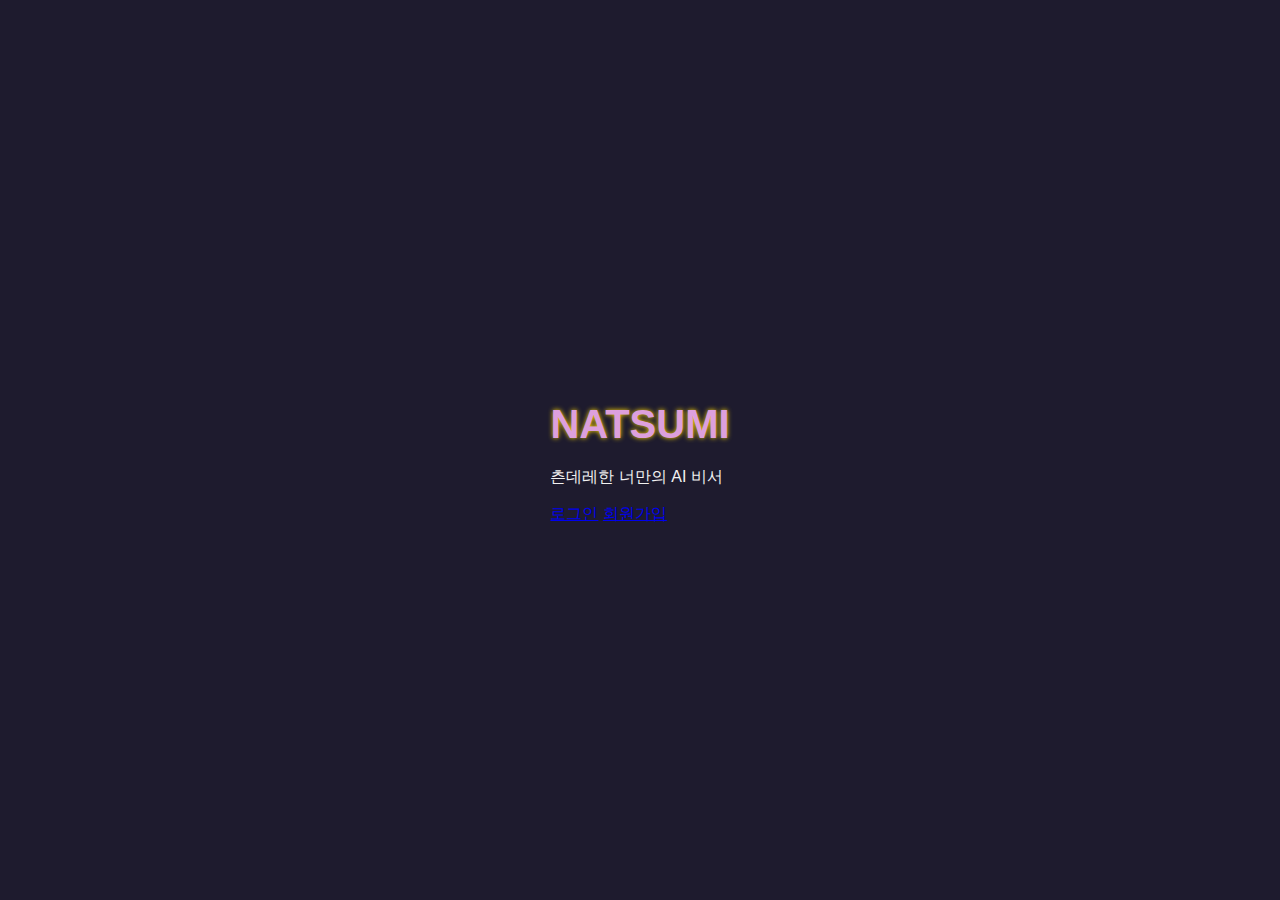
<file: index.html>
<!DOCTYPE html>
<html lang="ko">
<head>
  <meta charset="UTF-8">
  <meta name="viewport" content="width=device-width, initial-scale=1.0">
  <title>NATSUMI AI</title>
  <link rel="stylesheet" href="style.css">
</head>
<body>
  <div class="container center">
    <h1 class="logo">NATSUMI</h1>
    <p class="subtitle">츤데레한 너만의 AI 비서</p>
    <div class="button-group">
      <a href="login.html" class="gold-button">로그인</a>
      <a href="signup.html" class="outline-button">회원가입</a>
    </div>
  </div>
</body>
</html>
</file>
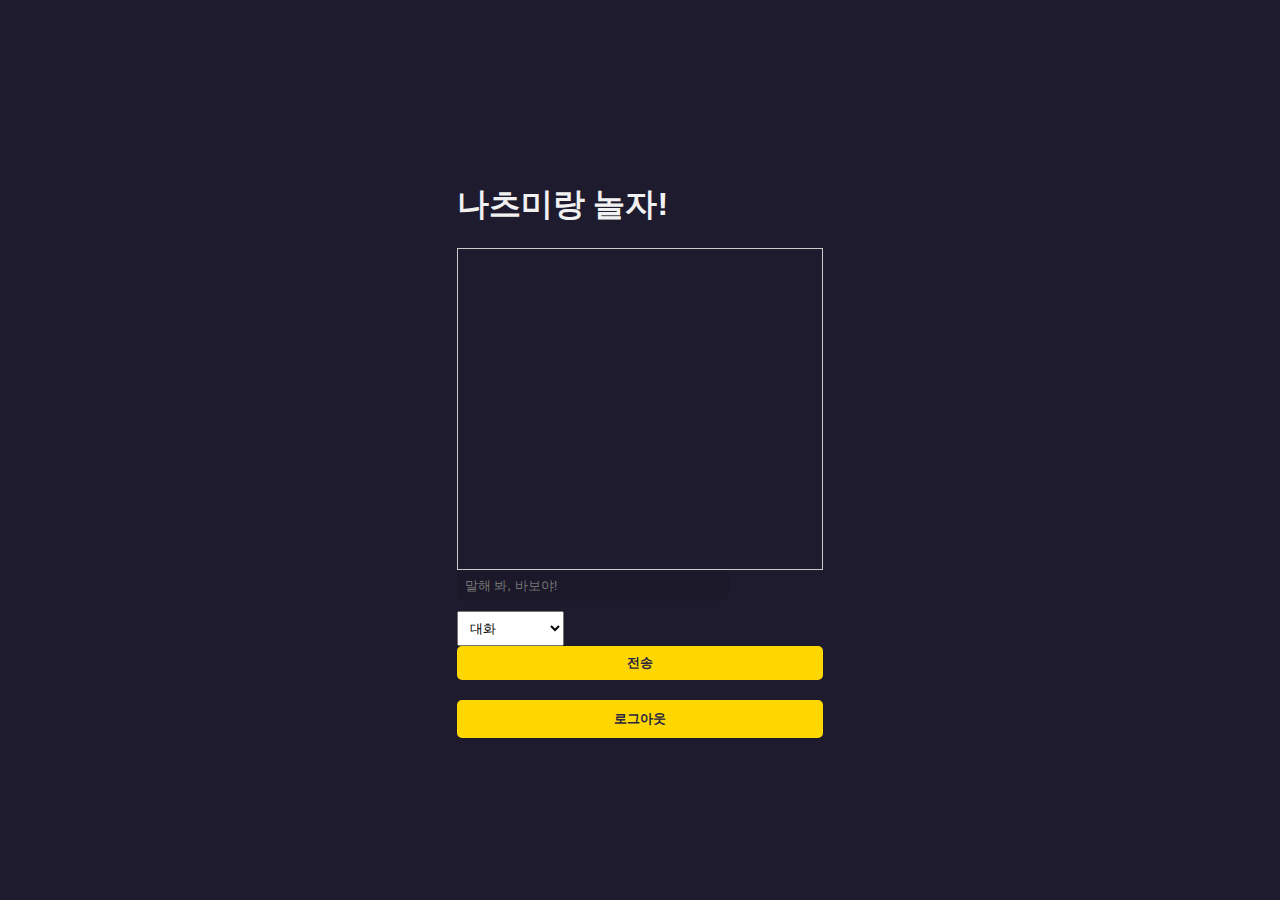
<file: chat.html>
<!DOCTYPE html>
<html lang="ko">
<head>
  <meta charset="UTF-8" />
  <meta name="viewport" content="width=device-width, initial-scale=1" />
  <title>나츠미 챗봇</title>
  <link rel="stylesheet" href="style.css" />
</head>
<body>
  <div class="container">
    <h1>나츠미랑 놀자!</h1>

    <div id="chat-box" style="border:1px solid #ccc; height: 300px; overflow-y: auto; padding: 10px;">
      <!-- 채팅 메시지들 여기 표시 -->
    </div>

    <form id="chat-form">
      <input
        type="text"
        id="chat-input"
        placeholder="말해 봐, 바보야!"
        autocomplete="off"
        required
        style="width: 70%; padding: 8px;"
      />

      <select id="mode-select" style="padding: 8px;">
        <option value="chat" selected>대화</option>
        <option value="image">이미지 생성</option>
      </select>

      <button type="submit" id="send-btn" style="padding: 8px 16px;">전송</button>
    </form>

    <button id="logout-btn" style="margin-top: 20px;">로그아웃</button>
  </div>

  <script src="script.js"></script>
</body>
</html>
</file>
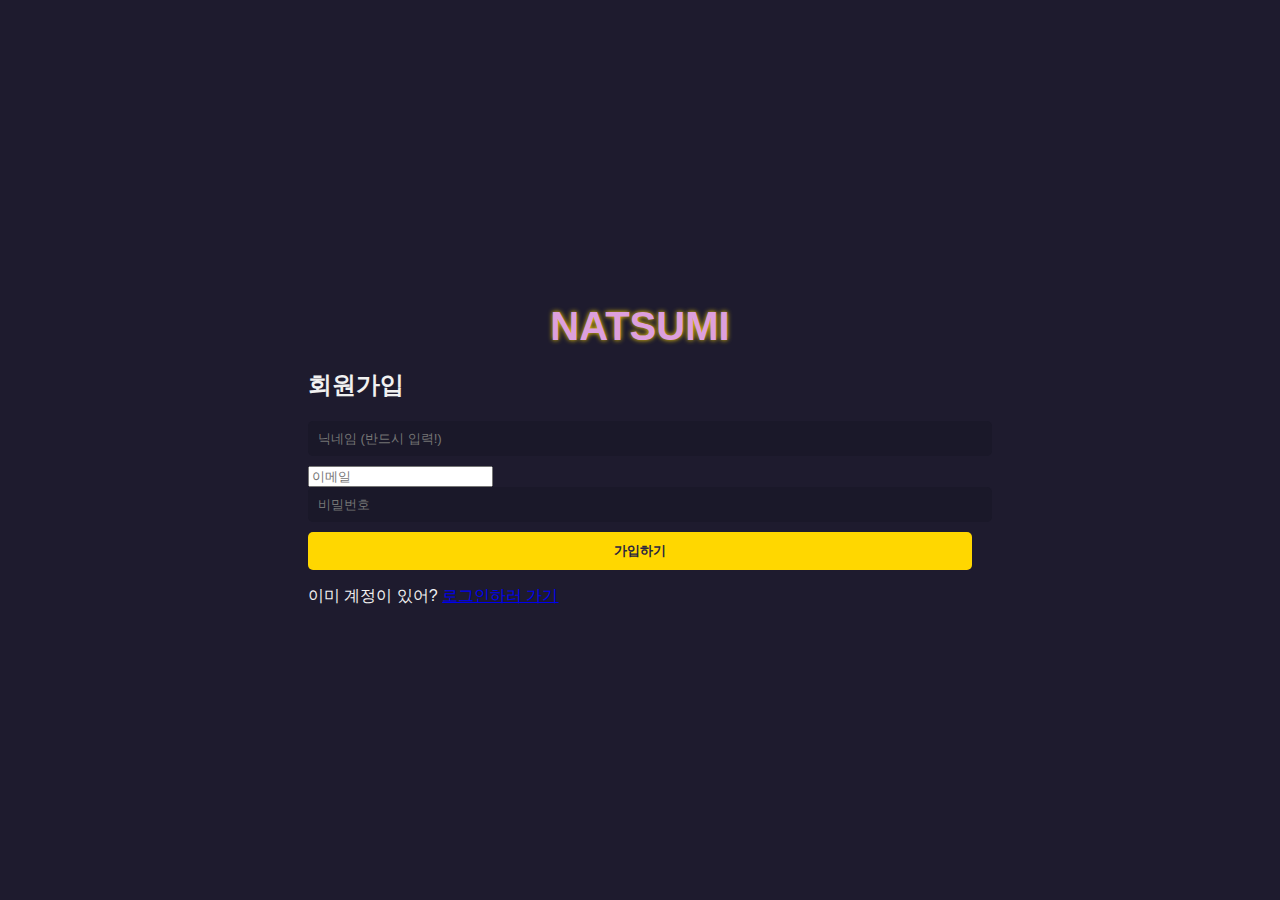
<file: signup.html>
<!DOCTYPE html>
<html lang="ko">
<head>
  <meta charset="UTF-8" />
  <meta name="viewport" content="width=device-width, initial-scale=1.0"/>
  <title>NATSUMI - 회원가입</title>
  <link rel="stylesheet" href="style.css" />
</head>
<body>
  <div class="auth-container">
    <h1 class="logo">NATSUMI</h1>
    <h2>회원가입</h2>
    <form id="signup-form">
      <input type="text" id="username" placeholder="닉네임 (반드시 입력!)" required />
      <input type="email" id="email" placeholder="이메일" required />
      <input type="password" id="password" placeholder="비밀번호" required />
      <button type="submit" class="gold-button">가입하기</button>
      <p class="small-text">이미 계정이 있어? <a href="login.html">로그인하러 가기</a></p>
    </form>
  </div>
  <script src="script.js"></script>
</body>
</html>
</file>
<file: style.css>
body {
  margin: 0;
  padding: 0;
  font-family: 'Noto Sans KR', sans-serif;
  background-color: #1e1b2e;
  color: #f1f1f1;
  display: flex;
  justify-content: center;
  align-items: center;
  min-height: 100vh;
}

.app-container {
  width: 100%;
  max-width: 600px;
  padding: 20px;
}

.logo {
  text-align: center;
  font-size: 2.5rem;
  font-weight: bold;
  color: #dda0dd;
  text-shadow: 0 0 5px gold;
  margin-bottom: 20px;
}

.login-box,
.chat-box {
  background-color: #2b2640;
  border-radius: 10px;
  padding: 20px;
  box-shadow: 0 0 15px rgba(218, 165, 32, 0.3);
}

input[type="text"],
input[type="password"] {
  width: 100%;
  padding: 10px;
  margin-bottom: 10px;
  background: #1a1829;
  color: #f8f8f8;
  border: none;
  border-radius: 5px;
}

button {
  width: 100%;
  padding: 10px;
  background-color: gold;
  color: #2b2640;
  font-weight: bold;
  border: none;
  border-radius: 5px;
  cursor: pointer;
}

.chat-window {
  height: 300px;
  overflow-y: auto;
  margin-bottom: 10px;
  padding: 10px;
  background: #1a1829;
  border-radius: 5px;
}

.input-row {
  display: flex;
  gap: 5px;
}

#chat-input {
  flex: 1;
}

.emotion-viewer {
  text-align: center;
  font-size: 2rem;
  margin-top: 15px;
  animation: pop 0.3s ease-in-out;
}

.hidden {
  display: none;
}

@keyframes pop {
  0% { transform: scale(0.9); opacity: 0.5; }
  100% { transform: scale(1); opacity: 1; }
}

@media (max-width: 600px) {
  .chat-window {
    height: 200px;
  }

  .logo {
    font-size: 2rem;
  }
}
</file>
